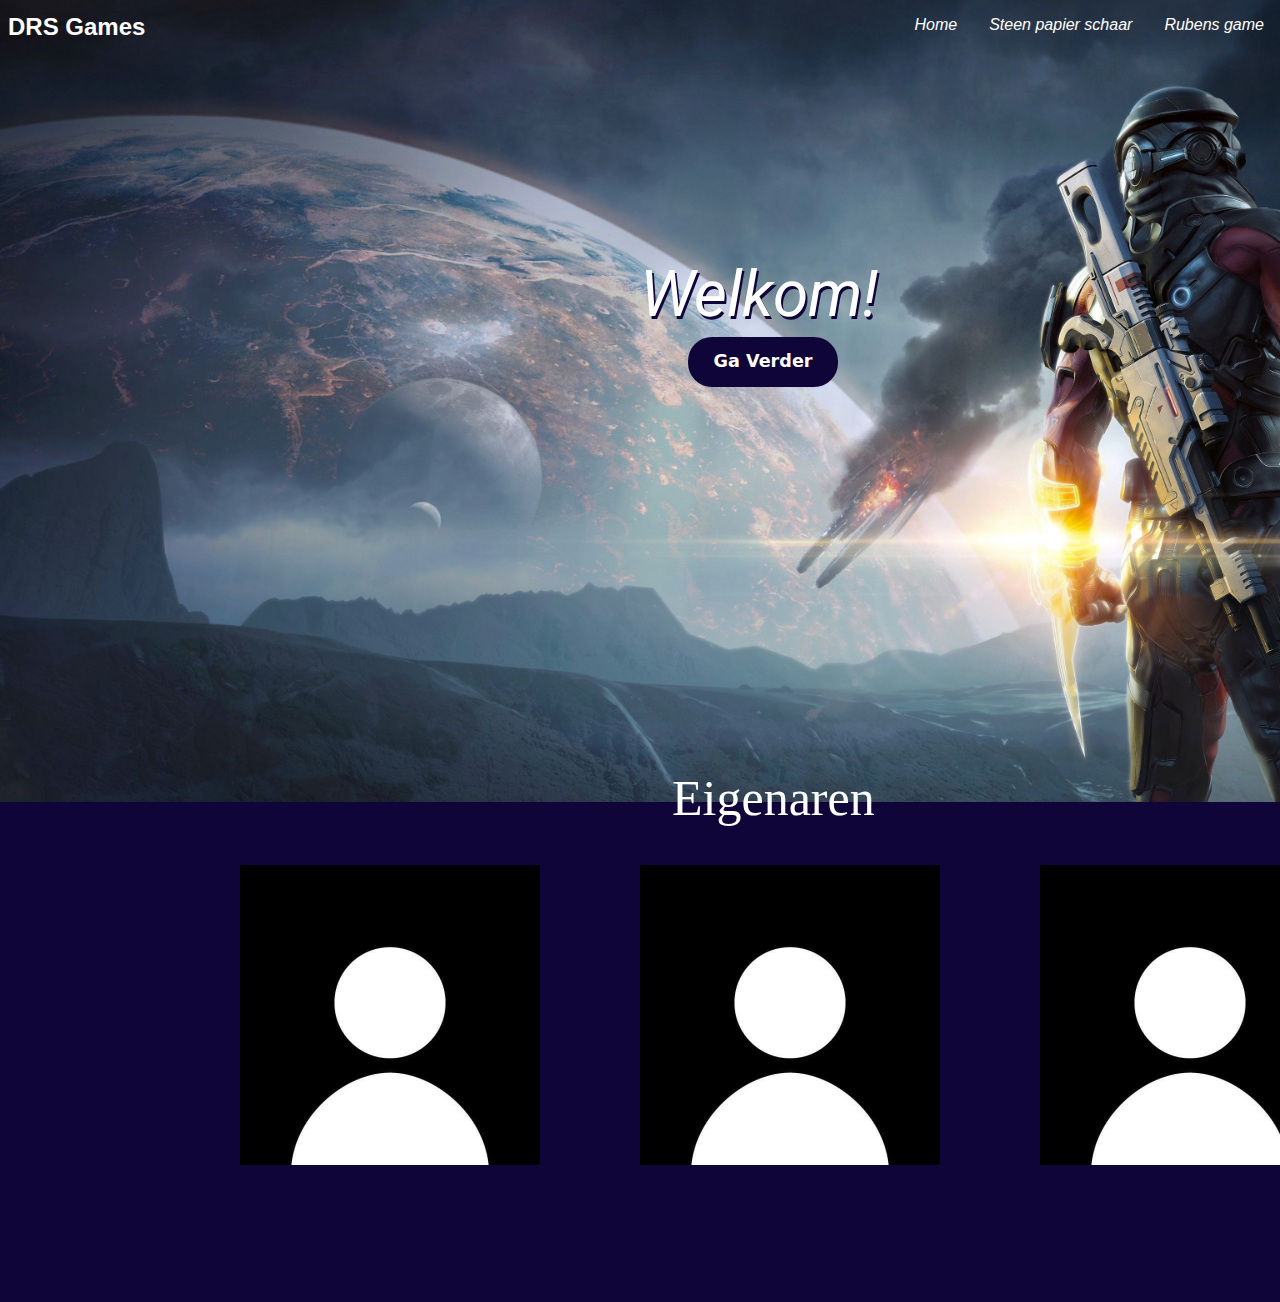
<file: index.html>
<!DOCTYPE html>
<html lang="en">
<head>
    <meta charset="UTF-8">
    <meta http-equiv="X-UA-Compatible" content="IE=edge">
    <meta name="viewport" content="width=device-width, initial-scale=1.0">
    <title>JavaScript Project</title>
    <link rel="stylesheet" href="main.css"> 
</head>
<body>
    <nav class="navbar">
       <div class="brand-title">DRS Games</div> 
       <a href="#" class="toggle-button">
        <span class="bar"></span>
        <span class="bar"></span>
        <span class="bar"></span>
       <div class="navbar-links">
        <ul>
            <li><a href="index.html">Home</a></li>
            <li><a href="overons.html">Steen papier schaar</a></li>
            <li><a href="sps.html" >Rubens game</a></li>
            
        </ul>
       </div>
    </nav>
    <div class="rectangle">
    </div>
    <p class="op1">Lorem ipsum dolor, sit amet consectetur adipisicing elit. Error ipsum, repellendus placeat dolorum omnis perferendis dolor, itaque consequatur optio similique tempora odit assumenda temporibus animi, voluptates laudantium necessitatibus corrupti quae ipsam? Ipsam atque dolores tempore architecto, asperiores veniam ea, nihil minus sed provident itaque. Tenetur animi cumque dolor assumenda est, ea dolorem quis nesciunt rem fugiat sapiente, architecto labore ipsa cupiditate reprehenderit aut quos commodi maiores repellendus culpa earum voluptatum eius. Voluptatum eveniet asperiores sint odit reprehenderit cumque tempora accusantium assumenda, consectetur quas in sunt vel eum tempore architecto, eius dolor sapiente numquam deserunt. Iure repudiandae impedit ad nostrum tempora perferendis numquam, cumque, omnis ducimus beatae quo qui voluptas aut at eius est eos commodi vitae similique tempore blanditiis neque? Consectetur natus quis in itaque veniam temporibus voluptatum blanditiis. Culpa quia itaque, perferendis ex mollitia eius porro doloremque dignissimos consequuntur esse, id in animi debitis molestiae distinctio, pariatur ut. Nisi, commodi iste repellat ullam ipsa placeat porro modi non! Molestias nostrum aspernatur numquam laudantium doloribus, consectetur molestiae eaque inventore similique incidunt iusto illum odio repellendus quibusdam in enim excepturi obcaecati velit omnis modi ex. Officia consequuntur obcaecati quasi vero explicabo quia minima recusandae, neque non unde voluptatibus earum soluta, enim cum debitis hic sit impedit sequi reiciendis sint, dolorem eum! Distinctio tempora quas ipsum. Distinctio quod cupiditate nobis nesciunt hic libero harum reprehenderit debitis laborum, iusto velit optio, temporibus perspiciatis quidem, soluta vero quibusdam minima fugiat modi quia? Ipsum repellat, nemo sunt eius harum nobis. Cumque in suscipit modi ipsam sapiente dolores quo! Assumenda, aliquid cum architecto tempore consectetur delectus voluptas asperiores. Eligendi dicta dolore amet dignissimos. Nisi, deleniti. Repudiandae molestias commodi animi amet ad magni, cumque, corrupti ipsam tenetur aliquam debitis! Eaque, molestiae maxime non corporis, placeat nulla, labore provident neque quos voluptatum culpa voluptas modi autem quae vero! Tenetur nemo, explicabo voluptatem saepe maiores doloribus, debitis harum possimus minima tempore dignissimos. Laudantium consectetur quam doloribus minus, earum amet eligendi omnis nisi incidunt temporibus aperiam suscipit commodi. Quibusdam, placeat repellendus repudiandae quidem, recusandae aperiam at nulla, ab officiis ex inventore cupiditate! Temporibus reiciendis totam tenetur, id illo quae recusandae vitae inventore odit culpa iusto, atque assumenda itaque animi quo ad modi! Et repellat ullam totam est ipsam nostrum optio enim quas natus. Provident praesentium atque dolores veritatis molestiae nulla porro, illo deserunt magnam ipsum in quis error rerum ratione! Unde saepe quis tempore. Molestiae labore, accusantium facere maiores ratione dolorem temporibus. Optio, beatae natus? Quam deserunt quas architecto facere maiores sit, saepe cumque repellat dolorum quis facilis ipsam obcaecati non sint ipsa similique inventore debitis accusamus, est, alias exercitationem natus! Laborum, voluptates, eius impedit maiores consequatur nulla sed commodi possimus ratione quidem sapiente totam dicta minus delectus repellat e</p>
    
<button id="button-81" role="button">Ga Verder</button>

<p class="p2">Welkom!</p>

<div class="rectangle">
    <p class="blok"></p>
</div>
<div>
</div>

<img class="sefa" src="/images/pfp.jpg" alt="" height="300px">
<img class="rubens" src="/images/pfp.jpg" alt="" height="300px">
<img class="dancher" src="/images/pfp.jpg" alt="" height="300px">

<p class="tekst5">Eigenaren</p>

<script>
    //scroll knop op "ga verder"
    document.querySelector("#button-81").addEventListener("click", () => {
        window.scrollTo(0,document.body.scrollHeight);
    })
</script>




</body>
</html>
</file>
<file: main.css>
@import url('https://fonts.googleapis.com/css2?family=Roboto:wght@500&display=swap'); 
@import url('https://fonts.googleapis.com/css2?family=Anton&display=swap');
a{
    text-decoration: none;
}
*{
    box-sizing: border-box;
}
body{
    margin: 0;
    padding: 0;
    background-image: url(/images/goeie.jpg);
    background-image: no-repeat center fixed;
    background-size: cover;;
    background-attachment: fixed;
}
    .navbar{
        display:flex;
        justify-content: space-between;
        align-items: center;
        background-color: rgba(24, 75, 133, 0);
        color:rgb(255, 255, 255);
    }

    .brand-title {
        font-size: 1.5rem;
        margin: 0.5rem;
        font-family: helvetica;
        font-weight: bolder;
    }

    .navbar-links ul {
        margin: 0;
        padding: 0;
        display: flex;
        

    }

    .navbar-links li {
        list-style: none;
    }

    .navbar-links li a{
        text-decoration: none;
        color:rgb(255, 255, 255);
        padding: 1rem;
        display: block;
        font-family: helvetica;
        font-style: italic;
        
    }

    .navbar-links li:hover{
}
.toggle-button{
    position: absolute;
    top: .75rem;
    right: 1rem;
    display: none;
    flex-direction: column;
    justify-content: space-between;
    width: 30px;
    height: 21px;
}
.toggle-button .bar{
    height: 3px;
    width: 100%;
    background-color: white;
    border-radius: 10px;
} 
.center{
    font-size: 80px;
    color:white;
    font-family:sans-serif;
    font-style: helvetica;

}
.rectangle{
    width: 60%;
    height: 250px;
    border-radius: 20px;
    display: flex;
    align-items: center;
    justify-content: center;
    margin: 100px auto;
}
.op1{
    opacity: 0;
}
footer{
    background-color: rgb(24, 75, 133);
    padding: 0.11rem;

}
a{
    text-decoration: none;
    color:white;
}
.pa2{
    color:rgb(255, 255, 255);
    padding-left: 36rem;
    font-weight: bolder;
    font-family: helvetica;
    
}
li a::after{
    content: '';
    width: 0;
    height: 3px;
    background-color: rgb(255, 255, 255);
    margin: auto;
    display: block;
}

li a:hover::after{
    width: 100%;
    transition: width 0.3s linear;
}
.center2{
    position: absolute;
    font-size: 33px;
    color:white;
    font-family:sans-serif;
    text-shadow: 4px 3px rgb(31, 95, 168);
    font-weight: bolder;
    top: 1px;
    margin-left: 21rem;
    margin-top: 20rem;
}
#button-81 {
  background-color: rgb(16, 5, 56);
  border: 0 solid #e2e8f0;
  border-radius: 1.5rem;
  box-sizing: border-box;
  color: #ffffff;
  cursor: pointer;
  display: inline-block;
  font-family: "Basier circle",-apple-system,system-ui,"Segoe UI",Roboto,"Helvetica Neue",Arial,"Noto Sans",sans-serif,"Apple Color Emoji","Segoe UI Emoji","Segoe UI Symbol","Noto Color Emoji";
  font-size: 1.1rem;
  font-weight: 600;
  line-height: 1;
  padding: 1rem 1.6rem;
  text-align: center;
  text-decoration: none #696969 solid;
  text-decoration-thickness: auto;
  transition: all .1s cubic-bezier(.4, 0, .2, 1);
  box-shadow: 0px 1px 2px rgba(166, 175, 195, 0.25);
  user-select: none;
  -webkit-user-select: none;
  touch-action: manipulation;
  position: absolute;
  top: 1px;
  margin-top: 21rem;
  margin-left: 43rem;


}

.button-81:hover {
  background-color: #ffffff3c;
  color: #fff;
  
}

@media (min-width: 768px) {
  .button-81 {
    font-size: 1.125rem;
    padding: 1rem 2rem;
  }
}
.p2{
  position: absolute;
  color: white;
  font-size: 64px;
  top: 1px;
  margin-left: 40rem;
  margin-top: 16rem;
  font-family: Roboto;
  text-shadow: 2px 3px rgb(16, 5, 56);
  font-style: italic;
}
.blok{
    position: absolute;
    background-color:rgb(16, 5, 56);
    height: 500px;
    width: 95rem;
    font-family: helvetica;
    color: white;
}
.sefa{
    position: absolute;
    margin-top: 54rem;
    top: 1px;
    margin-left: 40rem;
}
.rubens{
    position: absolute;
    top: 1px;
    margin-left: 65rem;
    margin-top: 54rem;  
}
.dancher{
    position: absolute;
    top: 1px;
    margin-left: 15rem;
    margin-top: 54rem;
}
.sefa2{
    color: white;
    margin-left: 23rem;
    margin-top: 25rem;
    font-size: 24px;
}
.dancher2{
    position: absolute;
    color: white;
    margin-left: 47rem;
    font-size: 24px;
    top: 1px;
    margin-top: 28rem;
}
.rubens2{
    position: absolute;
    color: rgb(255, 255, 255);
    font-size: 24px;
    top: 1px;
    margin-top: 28rem;
    margin-left: 73rem;
}
.tekst5{
    position: absolute;
    color: white;
    font-size: 50px;
    top: 1px;
    margin-left: 42rem;
    margin-top: 48rem;
}
</file>
